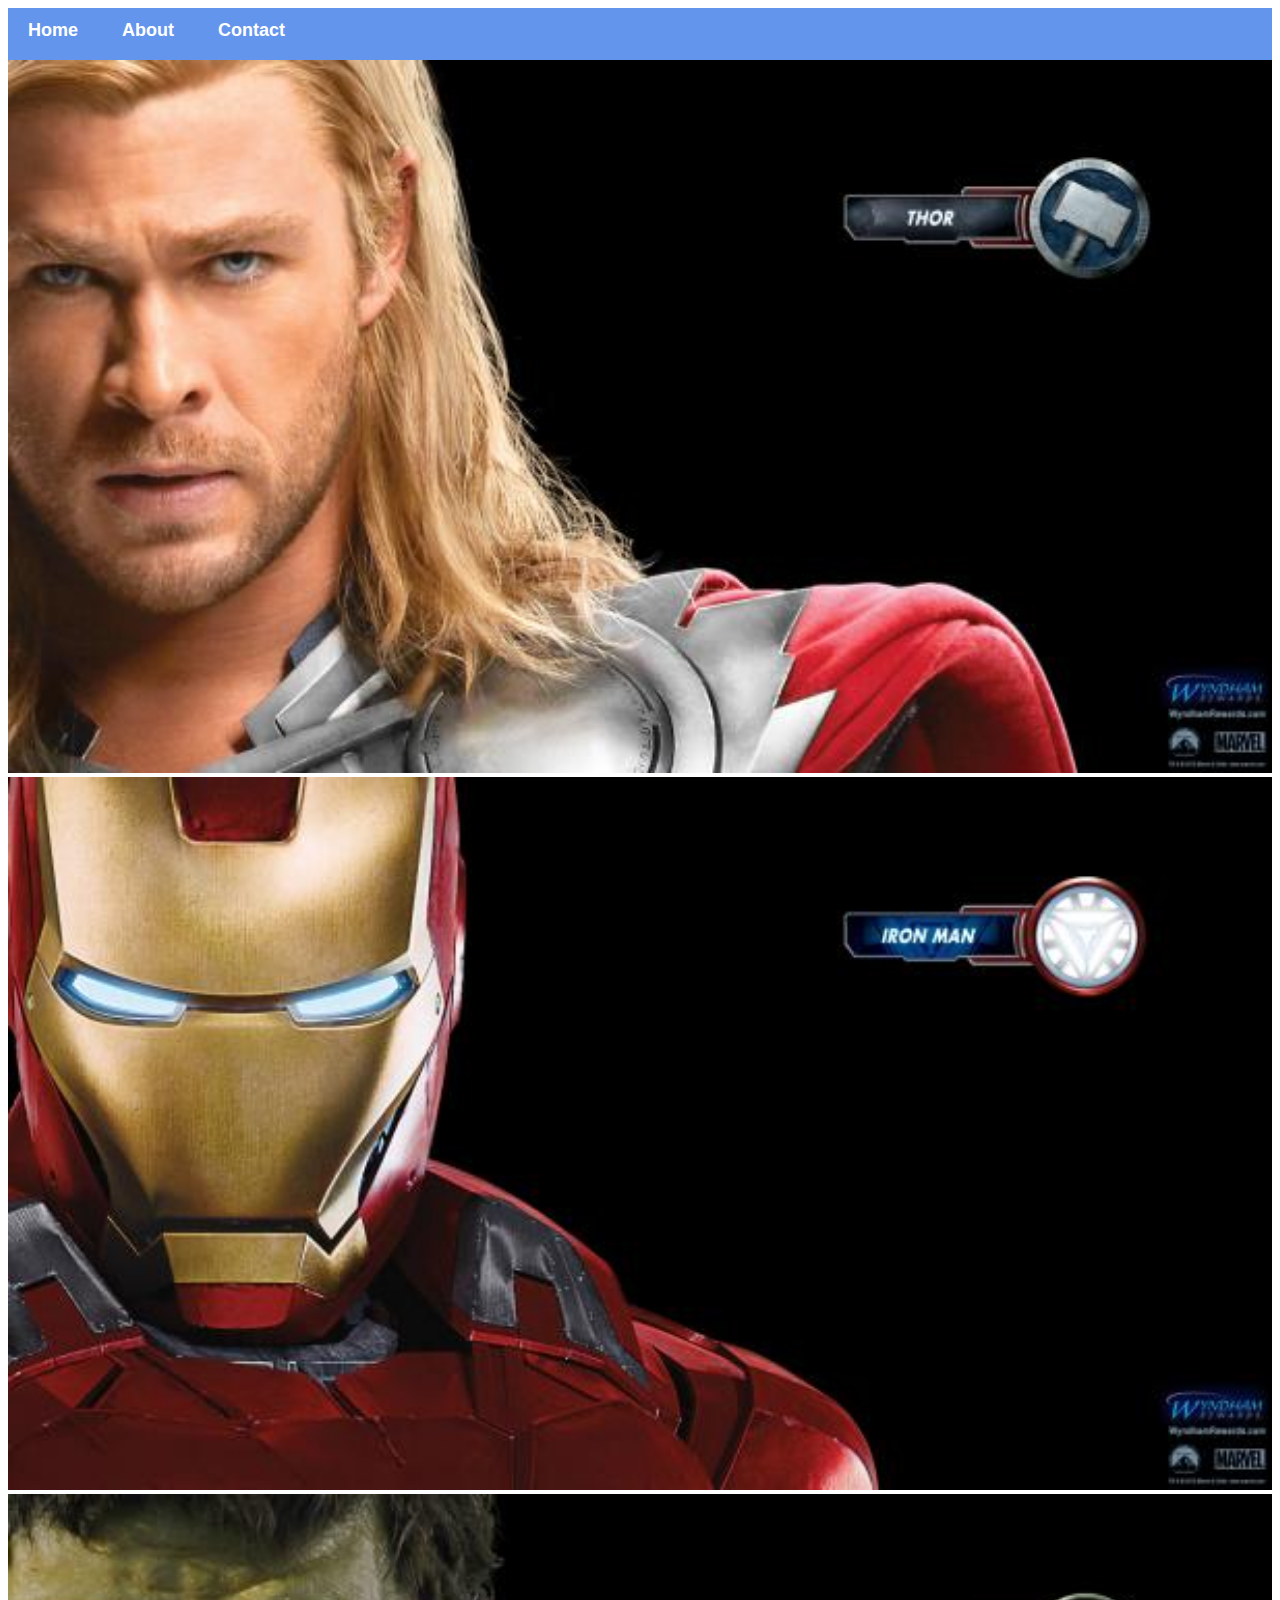
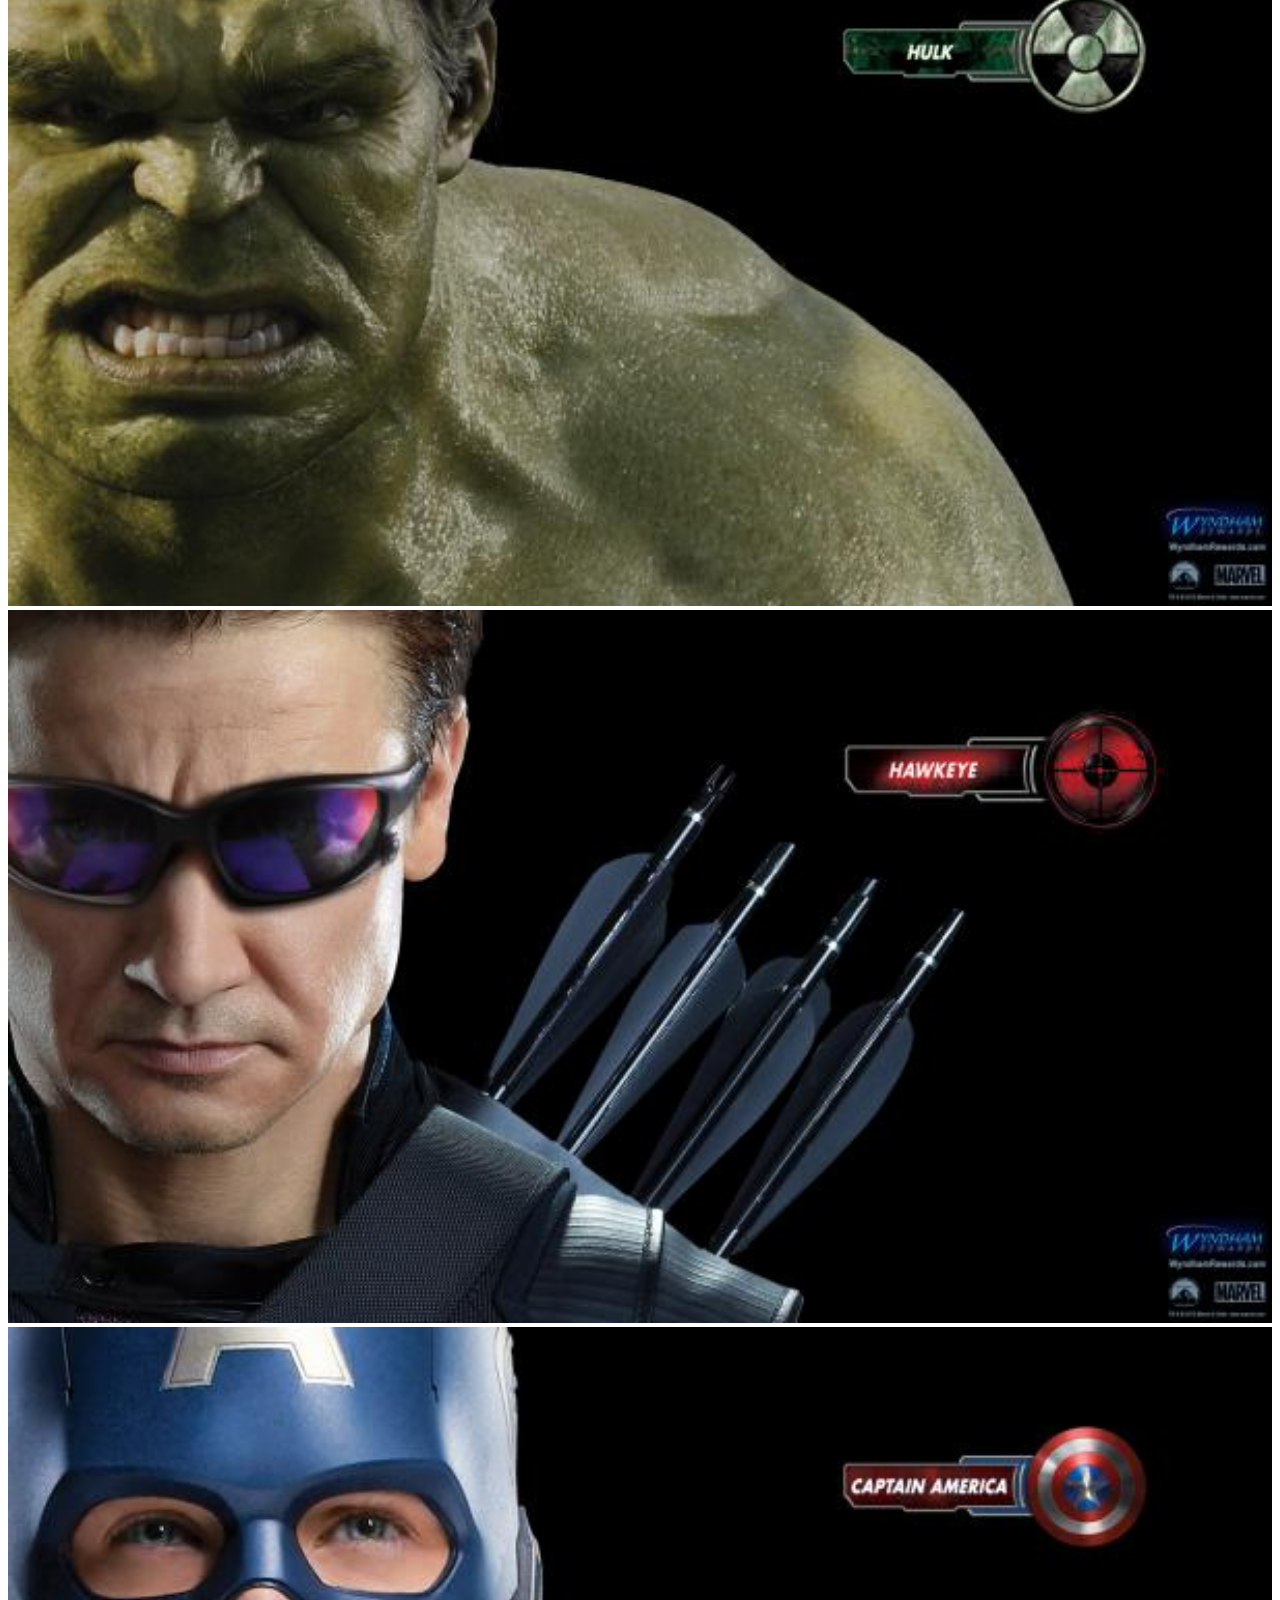
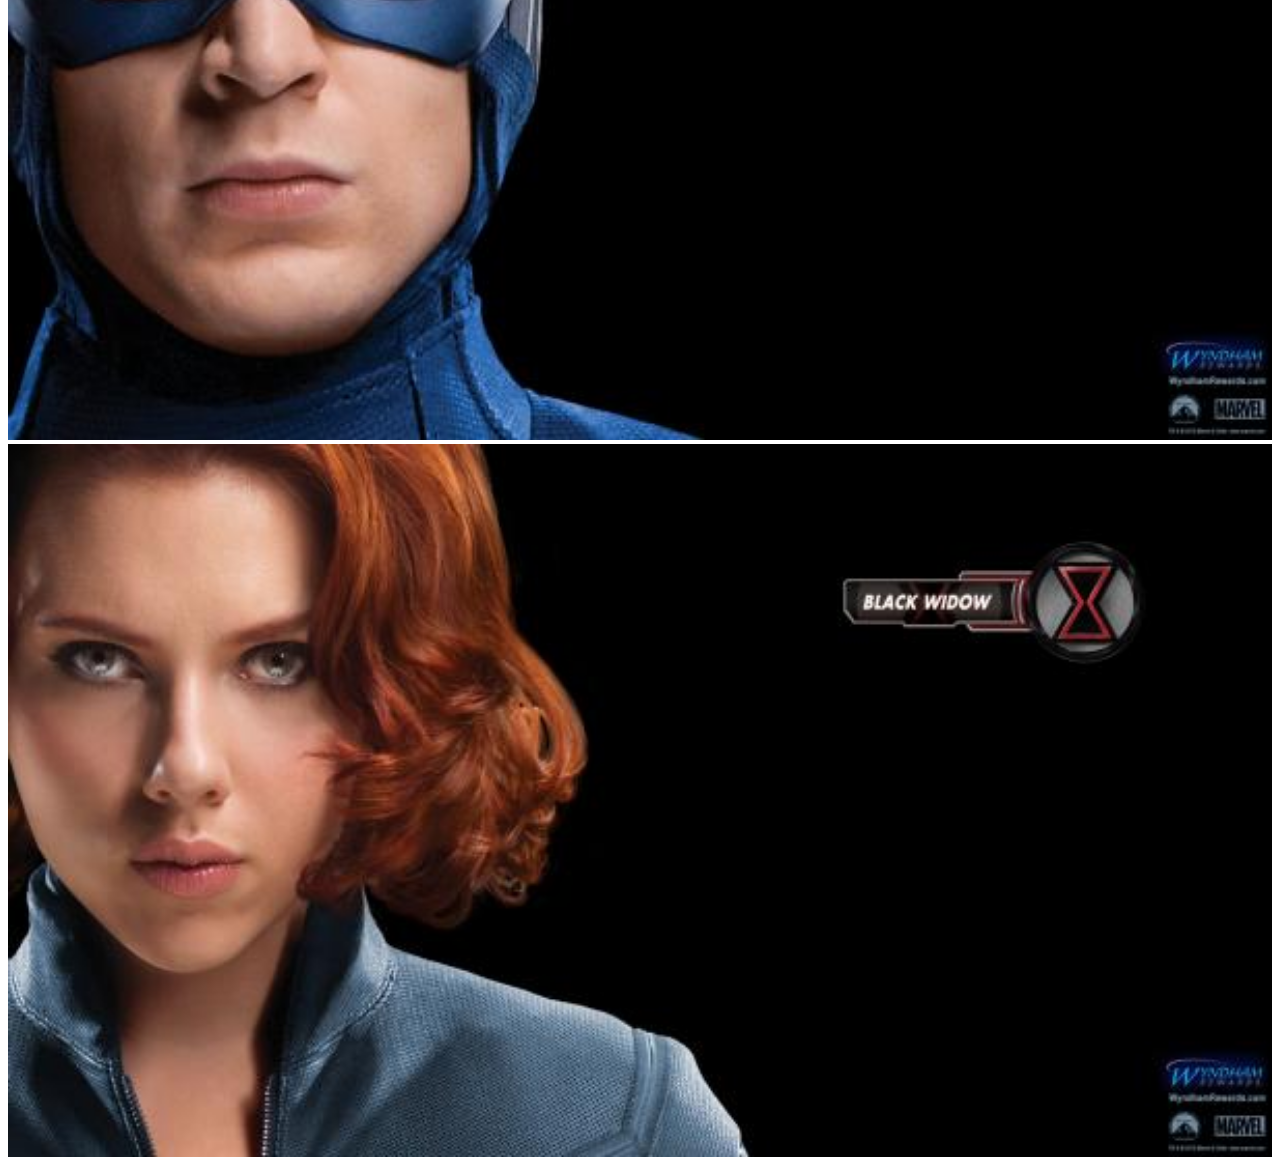
<file: index.html>
<!DOCTYPE html>
<html>
    <head>
        <link rel="stylesheet" href="style.css">
    </head>
    <body>
        <div id="menu">
            <a href="#">Home</a>
            <a href="about.html">About</a>
            <a href="contact.html">Contact</a>
        </div>
        <div class="gallery">
            <a href="avenger-1.html"><img src="images/avengers_01.jpg" /></a>
            <a href="avenger-2.html"><img src="images/avengers_02.jpg" /></a>
            <a href="avenger-3.html"><img src="images/avengers_03.jpg" /></a>
            <a href="avenger-4.html"><img src="images/avengers_04.jpg" /></a>
            <a href="avenger-5.html"><img src="images/avengers_05.jpg" /></a>
            <a href="avenger-6.html"><img src="images/avengers_06.jpg" /></a>
        </div>
    </body>
</html>
</file>
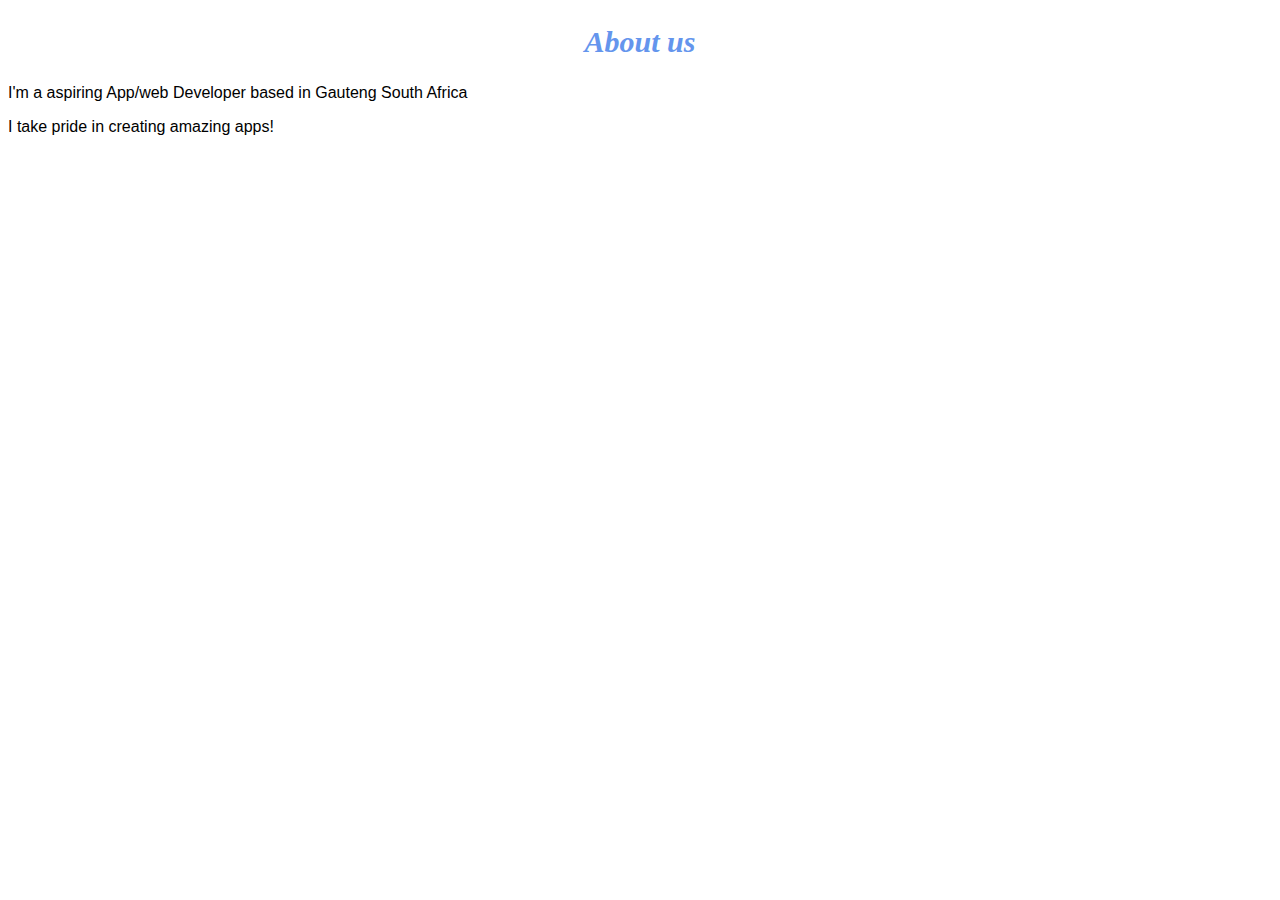
<file: about.html>
<!DOCTYPE html>
<html>
    <head>
        <link rel="stylesheet" href="style.css">
    </head>
    <body>
        <h2>About us</h2>
        <p>I'm a aspiring App/web Developer based in Gauteng South Africa</p>
        <p>I take pride in creating amazing apps!</p>
        
        
    </body>
</html>
</file>
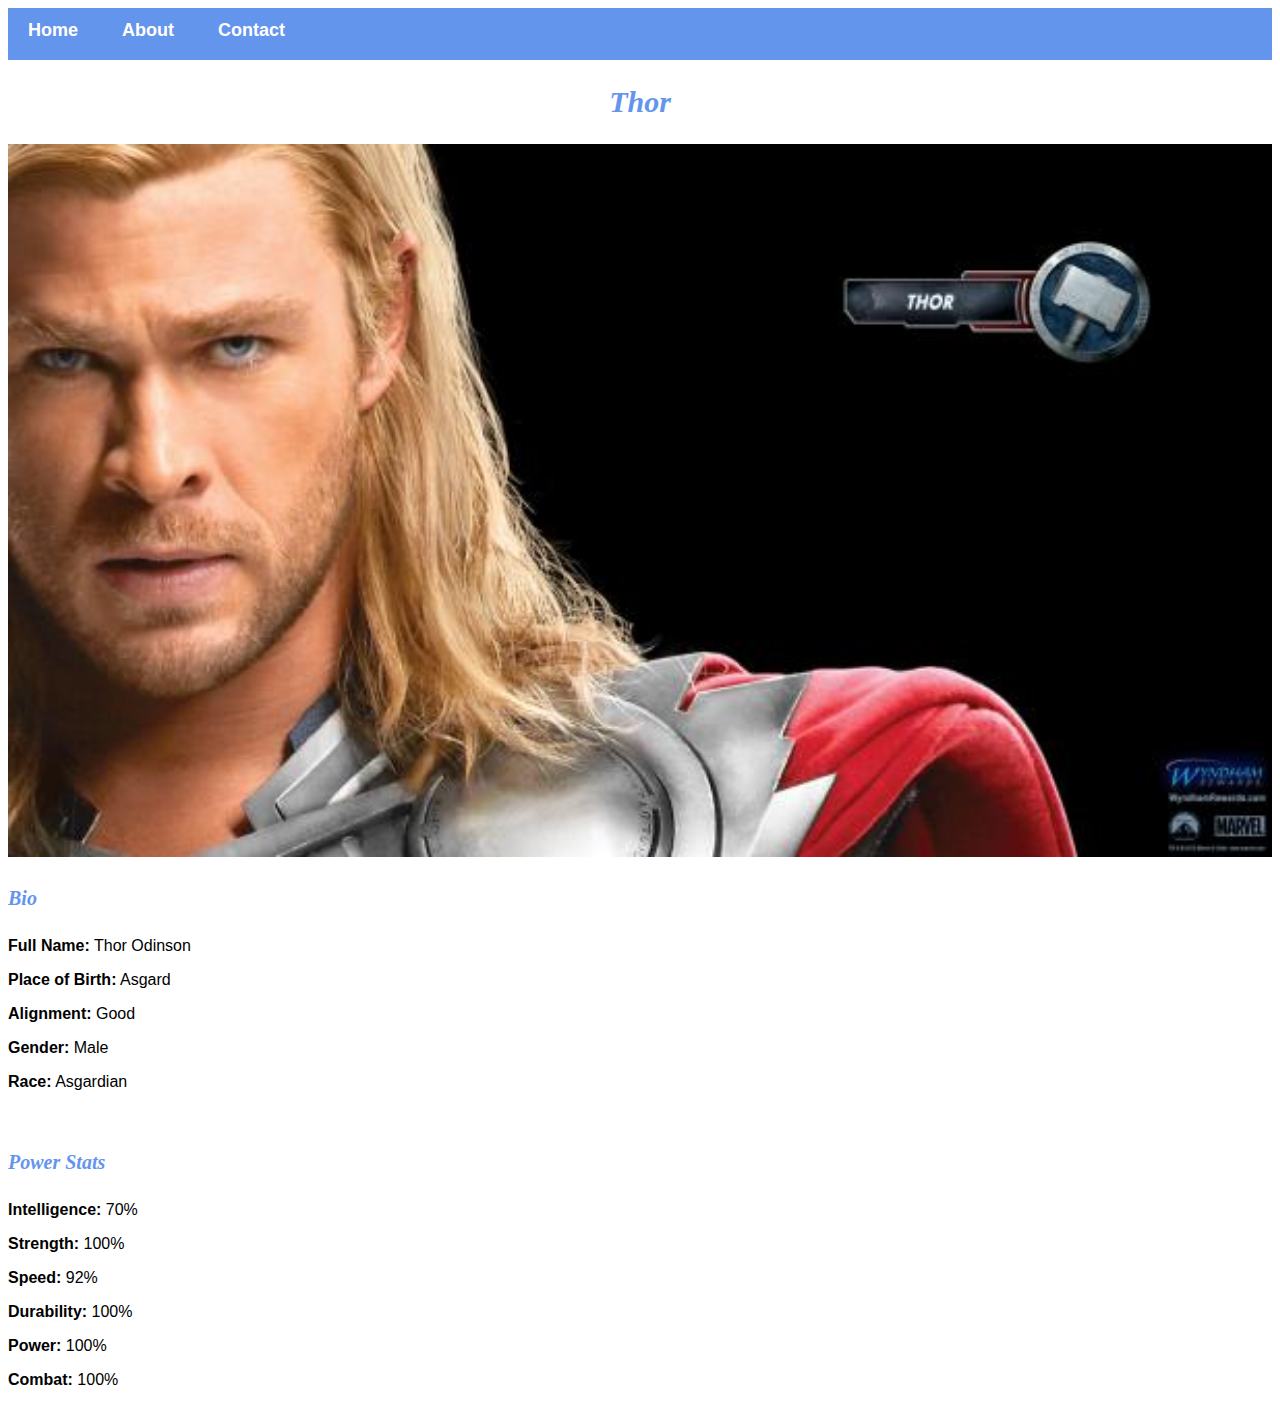
<file: avenger-1.html>
<!DOCTYPE html>
<html>
    <head>
        <link rel="stylesheet" href="style.css">
    </head>
    <body>
        <div id="menu">
            <a href="#">Home</a>
            <a href="about.html">About</a>
            <a href="contact.html">Contact</a>
        </div>
        <h2>Thor</h2>
        <div class="gallery">
            <img src="images/avengers_01.jpg" />   
        </div>
        <h4>Bio</h4>
        <p><b>Full Name:</b> Thor Odinson</p>
        <p><b>Place of Birth:</b> Asgard</p>
        <p><b>Alignment:</b> Good</p>
        <p><b>Gender:</b> Male</p>
        <p><b>Race:</b> Asgardian</p>
        <br/>
        <h4>Power Stats</h4>
        <p><b>Intelligence:</b> 70%</p>
        <p><b>Strength:</b> 100%</p>
        <p><b>Speed:</b> 92%</p>
        <p><b>Durability:</b> 100%</p>
        <p><b>Power:</b> 100%</p>
        <P><b>Combat:</b> 100%</P>
    </body>
</html>
</file>
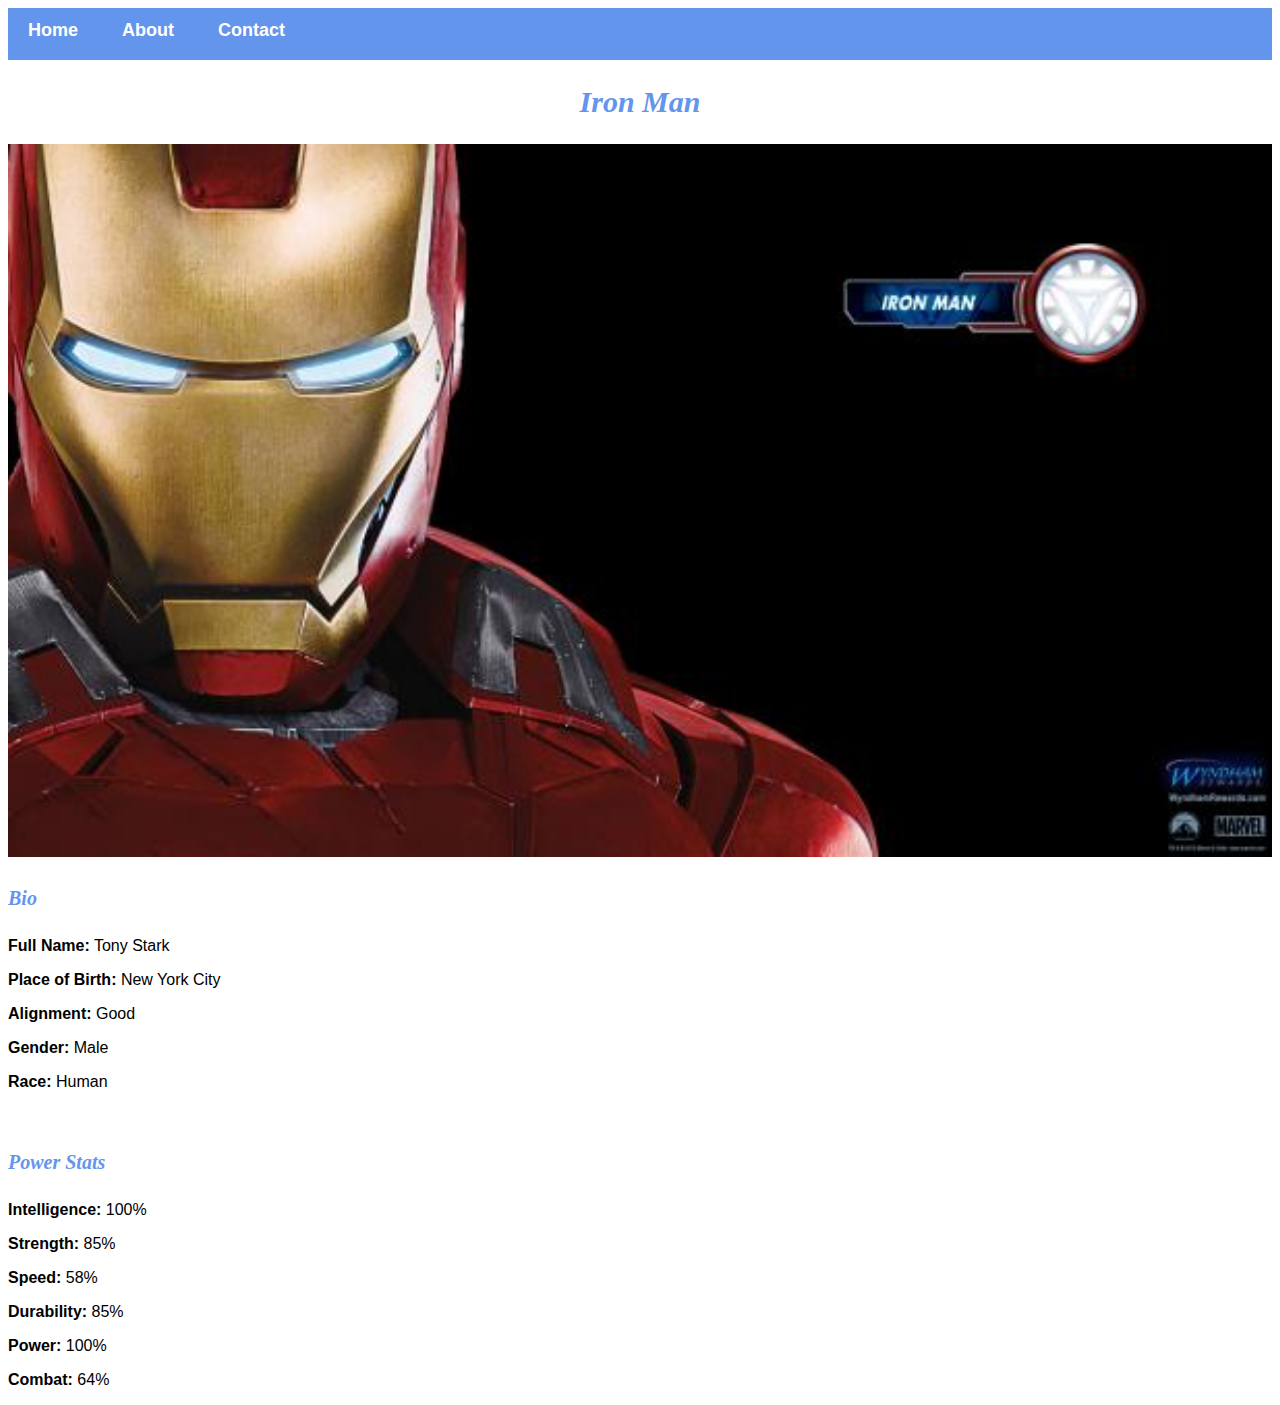
<file: avenger-2.html>
<!DOCTYPE html>
<html>
    <head>
        <link rel="stylesheet" href="style.css">
    </head>
    <body>
        <div id="menu">
            <a href="#">Home</a>
            <a href="about.html">About</a>
            <a href="contact.html">Contact</a>
        </div>
        <h2>Iron Man</h2>
        <div class="gallery">
            <img src="images/avengers_02.jpg" />   
        </div>
        <h4>Bio</h4>
        <p><b>Full Name:</b> Tony Stark</p>
        <p><b>Place of Birth:</b> New York City</p>
        <p><b>Alignment:</b> Good</p>
        <p><b>Gender:</b> Male</p>
        <p><b>Race:</b> Human</p>
        <br/>
        <h4>Power Stats</h4>
        <p><b>Intelligence:</b> 100%</p>
        <p><b>Strength:</b> 85%</p>
        <p><b>Speed:</b> 58%</p>
        <p><b>Durability:</b> 85%</p>
        <p><b>Power:</b> 100%</p>
        <P><b>Combat:</b> 64%</P>
    </body>
</html>
</file>
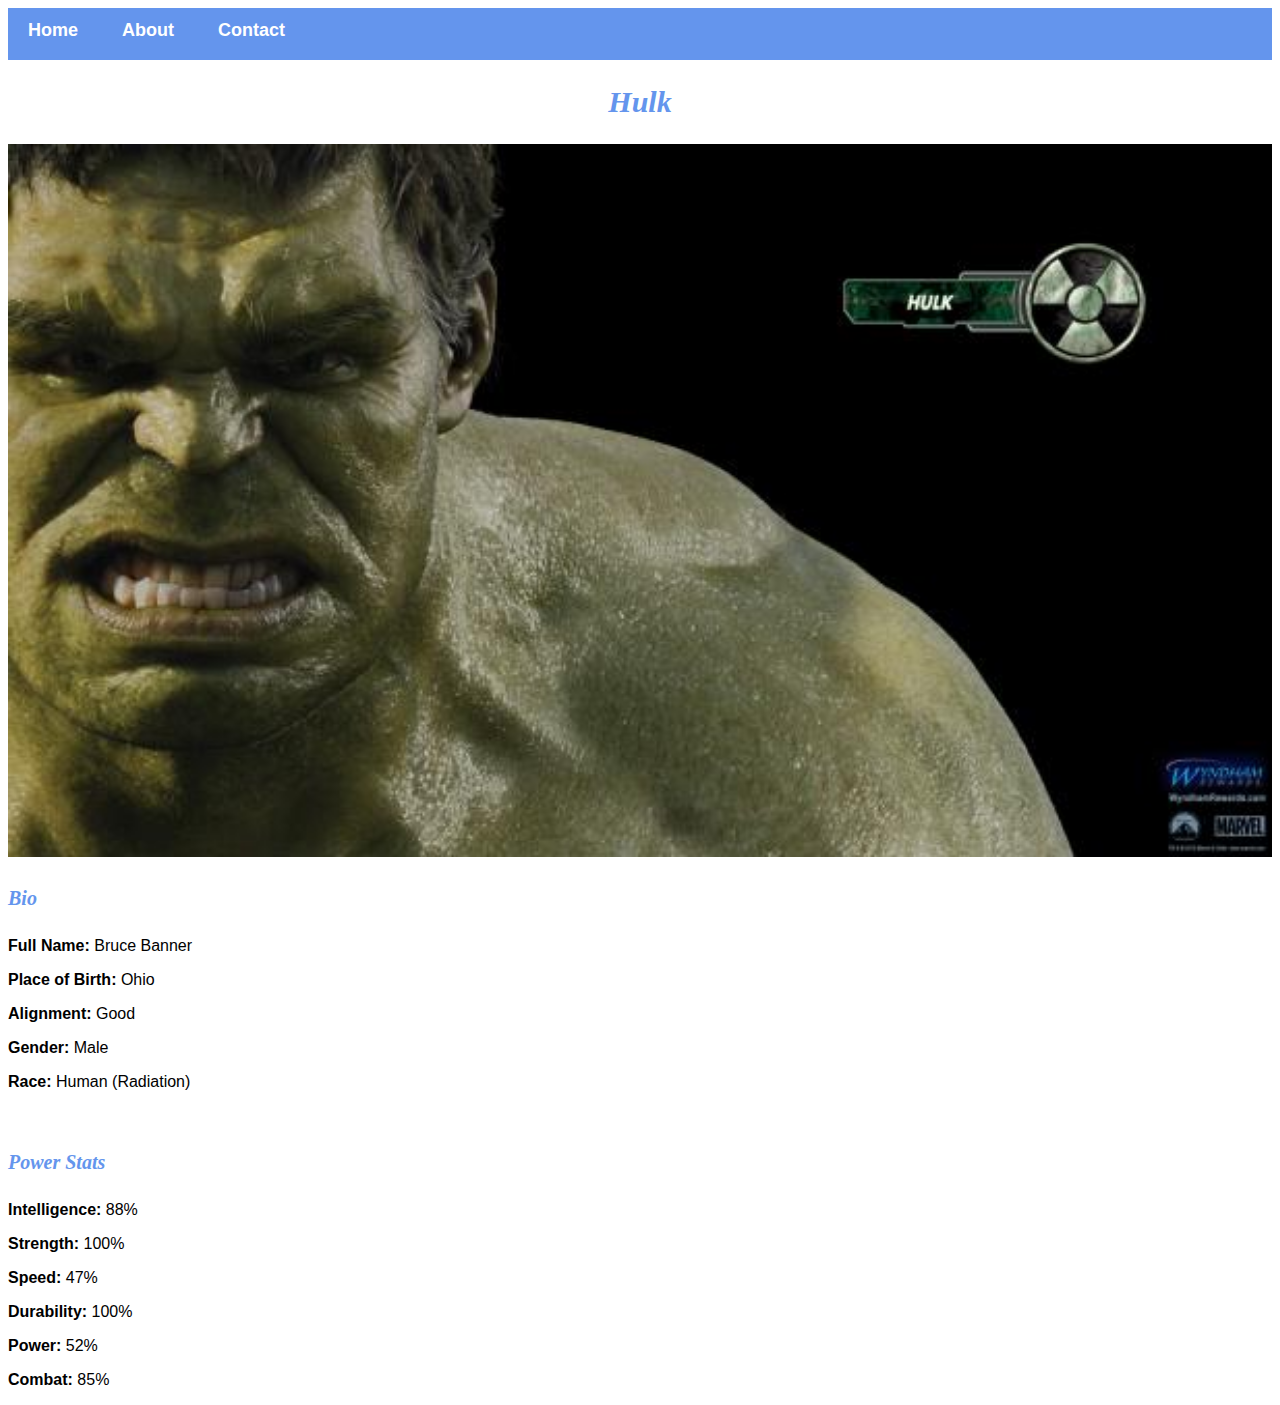
<file: avenger-3.html>
<!DOCTYPE html>
<html>
    <head>
        <link rel="stylesheet" href="style.css">
    </head>
    <body>
        <div id="menu">
            <a href="#">Home</a>
            <a href="about.html">About</a>
            <a href="contact.html">Contact</a>
        </div>
        <h2>Hulk</h2>
        <div class="gallery">
            <img src="images/avengers_03.jpg" />   
        </div>
        <h4>Bio</h4>
        <p><b>Full Name:</b> Bruce Banner</p>
        <p><b>Place of Birth:</b> Ohio</p>
        <p><b>Alignment:</b> Good</p>
        <p><b>Gender:</b> Male</p>
        <p><b>Race:</b> Human (Radiation)</p>
        <br/>
        <h4>Power Stats</h4>
        <p><b>Intelligence:</b> 88%</p>
        <p><b>Strength:</b> 100%</p>
        <p><b>Speed:</b> 47%</p>
        <p><b>Durability:</b> 100%</p>
        <p><b>Power:</b> 52%</p>
        <P><b>Combat:</b> 85%</P>
    </body>
</html>
</file>
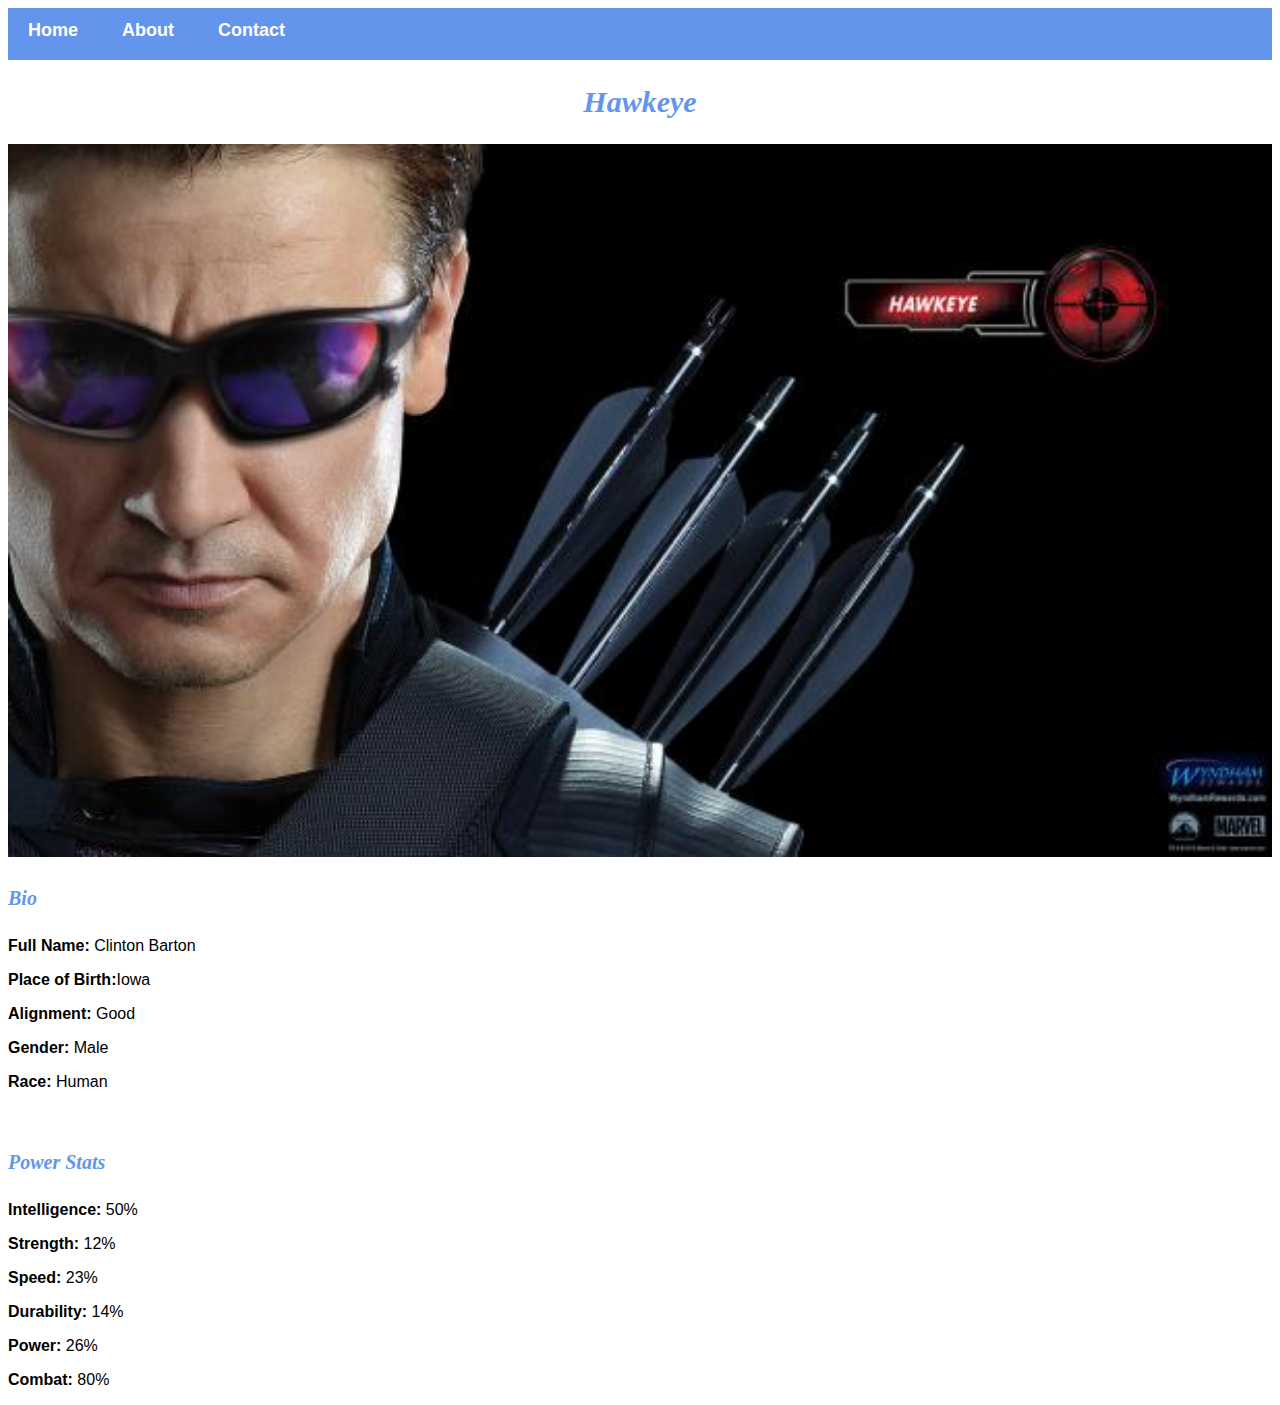
<file: avenger-4.html>
<!DOCTYPE html>
<html>
    <head>
        <link rel="stylesheet" href="style.css">
    </head>
    <body>
        <div id="menu">
            <a href="#">Home</a>
            <a href="about.html">About</a>
            <a href="contact.html">Contact</a>
        </div>
        <h2>Hawkeye</h2>
        <div class="gallery">
            <img src="images/avengers_04.jpg" />   
        </div>
        <h4>Bio</h4>
        <p><b>Full Name:</b> Clinton Barton</p>
        <p><b>Place of Birth:</b>Iowa</p>
        <p><b>Alignment:</b> Good</p>
        <p><b>Gender:</b> Male</p>
        <p><b>Race:</b> Human</p>
        <br/>
        <h4>Power Stats</h4>
        <p><b>Intelligence:</b> 50%</p>
        <p><b>Strength:</b> 12%</p>
        <p><b>Speed:</b> 23%</p>
        <p><b>Durability:</b> 14%</p>
        <p><b>Power:</b> 26%</p>
        <P><b>Combat:</b> 80%</P>
    </body>
</html>
</file>
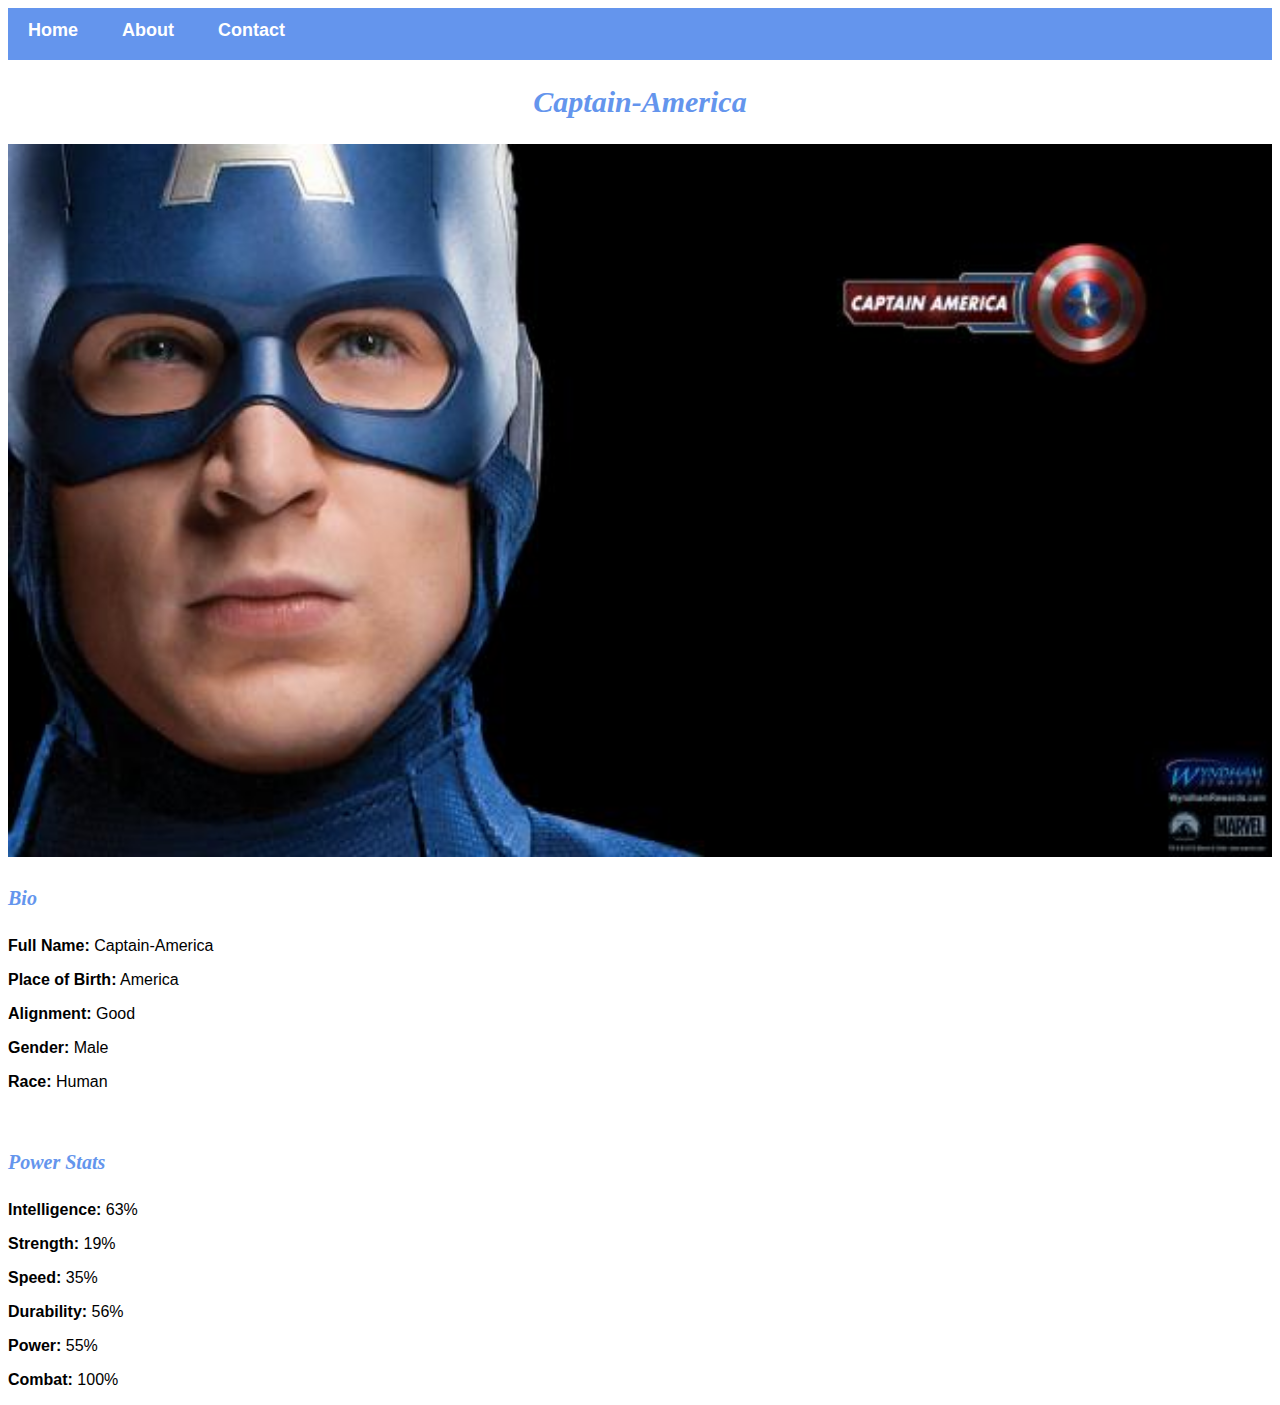
<file: avenger-5.html>
<!DOCTYPE html>
<html>
    <head>
        <link rel="stylesheet" href="style.css">
    </head>
    <body>
        <div id="menu">
            <a href="#">Home</a>
            <a href="about.html">About</a>
            <a href="contact.html">Contact</a>
        </div>
        <h2>Captain-America</h2>
        <div class="gallery">
            <img src="images/avengers_05.jpg" />   
        </div>
        <h4>Bio</h4>
        <p><b>Full Name:</b> Captain-America</p>
        <p><b>Place of Birth:</b> America</p>
        <p><b>Alignment:</b> Good</p>
        <p><b>Gender:</b> Male</p>
        <p><b>Race:</b> Human</p>
        <br/>
        <h4>Power Stats</h4>
        <p><b>Intelligence:</b> 63%</p>
        <p><b>Strength:</b> 19%</p>
        <p><b>Speed:</b> 35%</p>
        <p><b>Durability:</b> 56%</p>
        <p><b>Power:</b> 55%</p>
        <P><b>Combat:</b> 100%</P>
    </body>
</html>
</file>
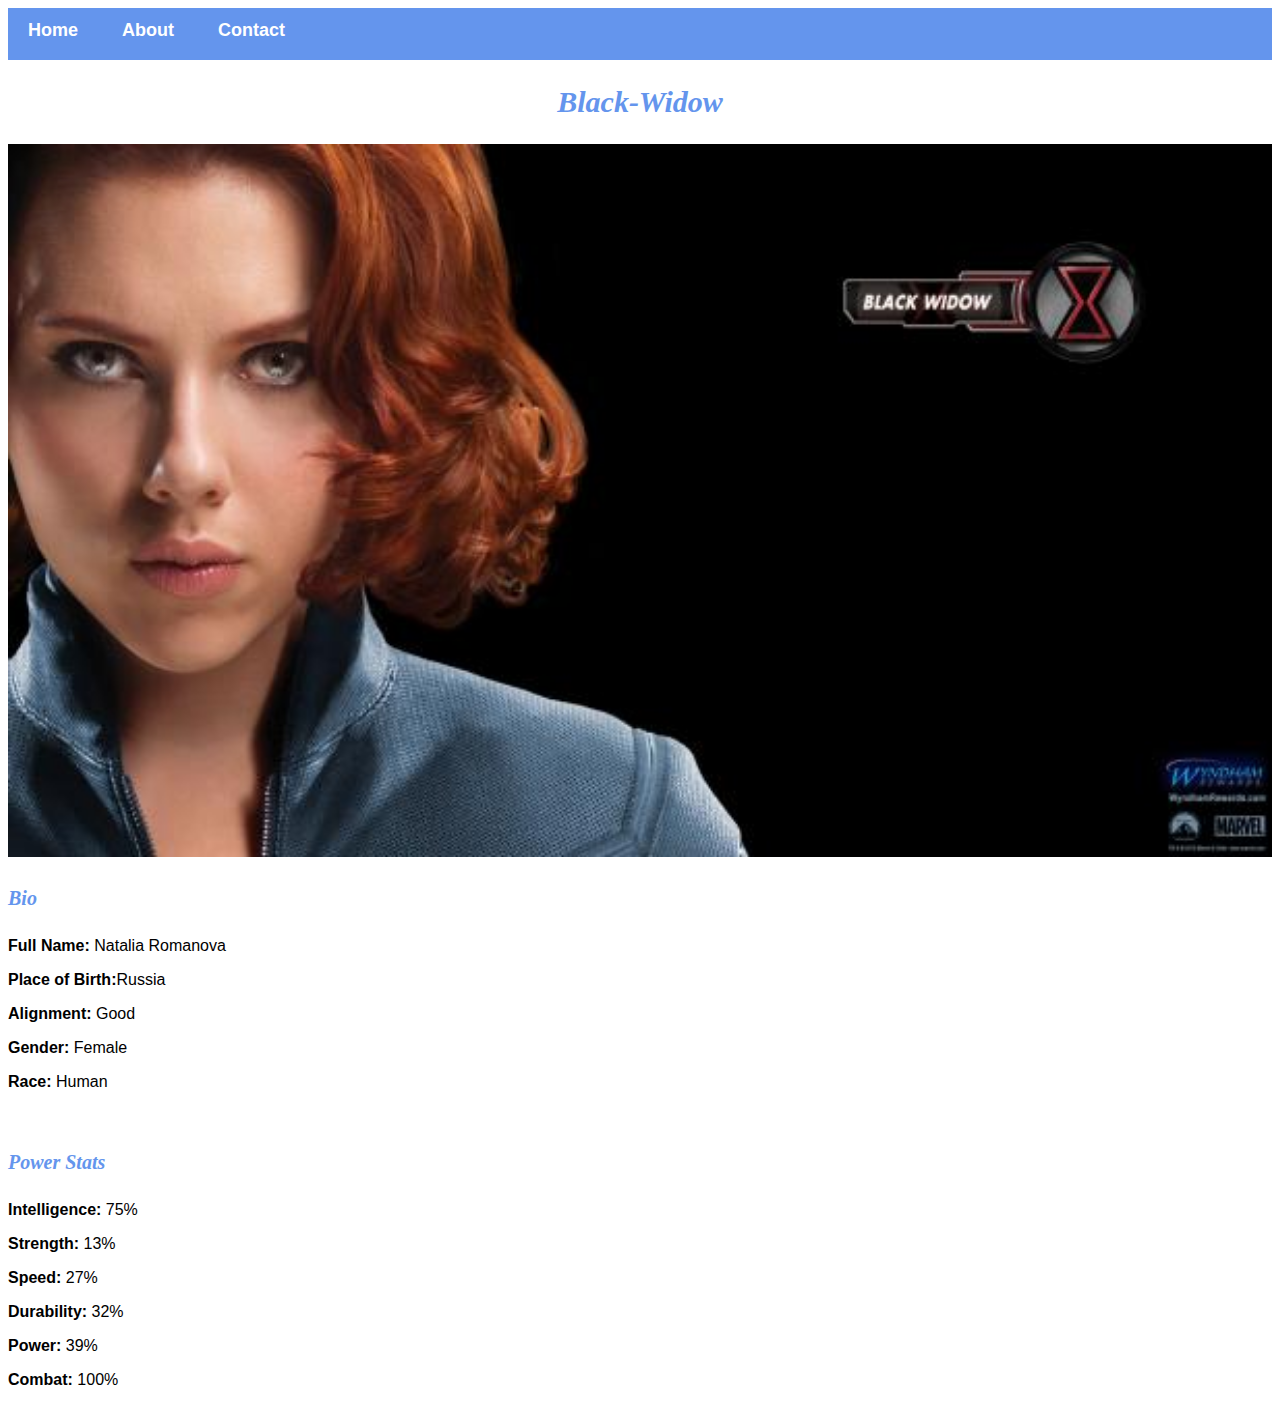
<file: avenger-6.html>
<!DOCTYPE html>
<html>
    <head>
        <link rel="stylesheet" href="style.css">
    </head>
    <body>
        <div id="menu">
            <a href="#">Home</a>
            <a href="about.html">About</a>
            <a href="contact.html">Contact</a>
        </div>
        <h2>Black-Widow</h2>
        <div class="gallery">
            <img src="images/avengers_06.jpg" />   
        </div>
        <h4>Bio</h4>
        <p><b>Full Name:</b> Natalia Romanova</p>
        <p><b>Place of Birth:</b>Russia</p>
        <p><b>Alignment:</b> Good</p>
        <p><b>Gender:</b> Female</p>
        <p><b>Race:</b> Human</p>
        <br/>
        <h4>Power Stats</h4>
        <p><b>Intelligence:</b> 75%</p>
        <p><b>Strength:</b> 13%</p>
        <p><b>Speed:</b> 27%</p>
        <p><b>Durability:</b> 32%</p>
        <p><b>Power:</b> 39%</p>
        <P><b>Combat:</b> 100%</P>
    </body>
</html>
</file>
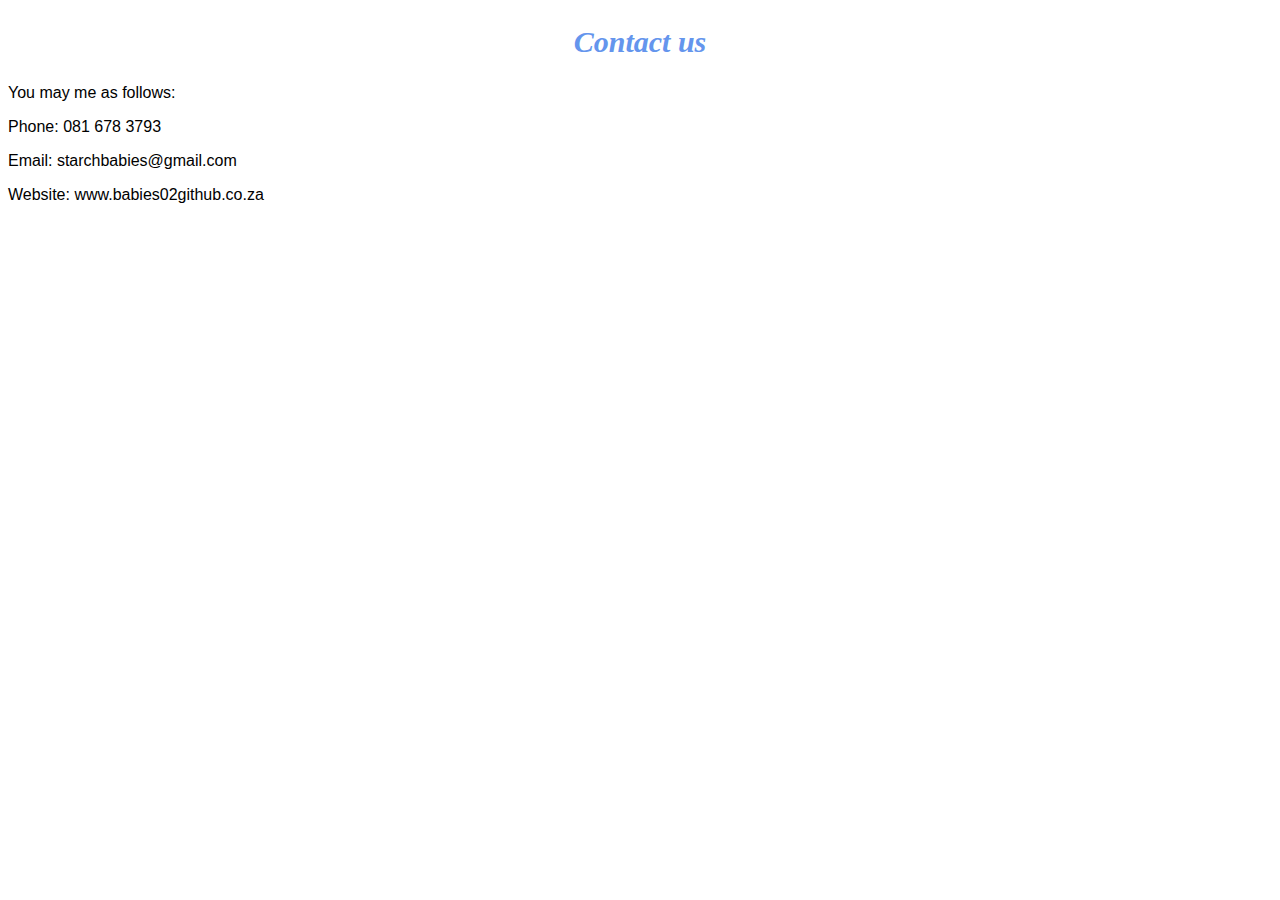
<file: contact.html>
<!DOCTYPE html>
<html>
    <head>
        <link rel="stylesheet" href="style.css">
    </head>
    <body>
        <h2>Contact us</h2>
        <p>You may me as follows:</p>
        <p>Phone: 081 678 3793</p>
        <p>Email: starchbabies@gmail.com</p>
        <p>Website: www.babies02github.co.za</p>
        
        
    </body>
</html>
</file>
<file: style.css>
.gallery img{
    width: 100%;
}

h2{
    font-family: Impact, fantasy;
    text-align: center;
    font-size: 30px;
    color: cornflowerblue;
    font-style: italic;
}

h4{
    font-family: Impact, fantasy;
    font-size: 20px;
    font-style: italic;
    color: cornflowerblue;
}

p{
    font-family: Helvetica, sans-serif;
}

#menu{
    width: 100%;
    height: 40px;
    background-color: cornflowerblue;
    padding-top: 12px;
}

#menu a{
    color:white;
    font-family: Helvetica, sans-serif;
    font-size: 18px;
    text-decoration: none;
    font-weight: 800;

    padding-left: 20px;
    padding-right: 20px;
}

#menu a:hover{
    color: #5077bd;
}
</file>
